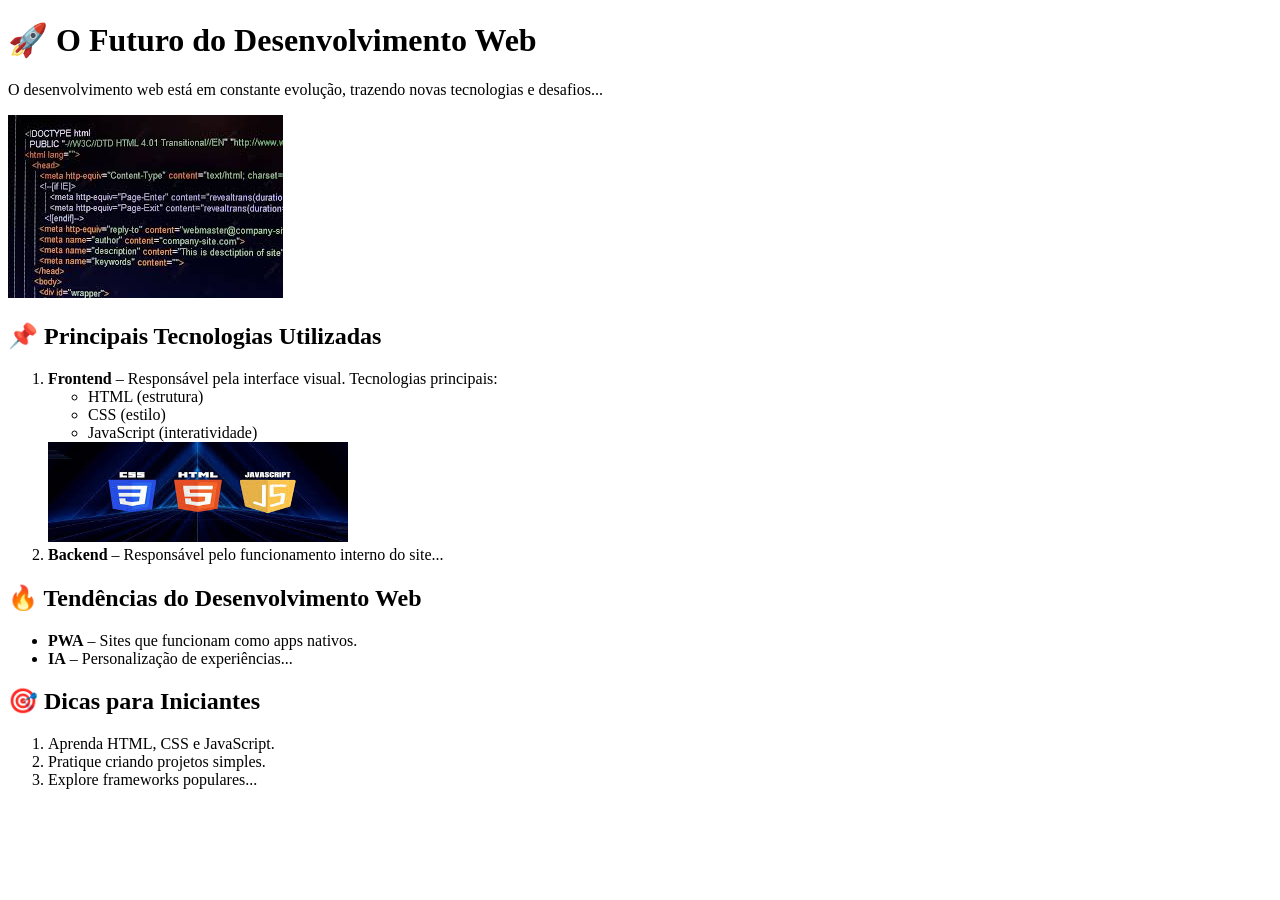
<file: Lista1-Pw/index.html>
<!DOCTYPE html>
<html lang="pt-br">
<head>
    <meta charset="UTF-8">
    <title>O Futuro do Desenvolvimento Web</title>
</head>
<body>
    <h1>🚀 O Futuro do Desenvolvimento Web</h1>
    <p>O desenvolvimento web está em constante evolução, trazendo novas tecnologias e desafios...</p>
    <img src="foto2.jpeg" alt="Código em uma tela de computador">


    <h2>📌 Principais Tecnologias Utilizadas</h2>
    <ol>
        <li><strong>Frontend</strong> – Responsável pela interface visual. Tecnologias principais:
            <ul>
                <li>HTML (estrutura)</li>
                <li>CSS (estilo)</li>
                <li>JavaScript (interatividade)</li>
            </ul>
            <img src="foto1.jpeg" height="100px" width="300px" alt="HTML, CSS e JavaScript">
        </li>
        <li><strong>Backend</strong> – Responsável pelo funcionamento interno do site...
          
        </li>
    </ol>


    <h2>🔥 Tendências do Desenvolvimento Web</h2>
    <ul>
        <li><strong>PWA</strong> – Sites que funcionam como apps nativos.
           
        </li>
        <li><strong>IA</strong> – Personalização de experiências...

        </li>
    </ul>


    <h2>🎯 Dicas para Iniciantes</h2>
    <ol>
        <li>Aprenda HTML, CSS e JavaScript.</li>
        <li>Pratique criando projetos simples.</li>
        <li>Explore frameworks populares...</li>
    </ol>
</body>
</html>
</file>
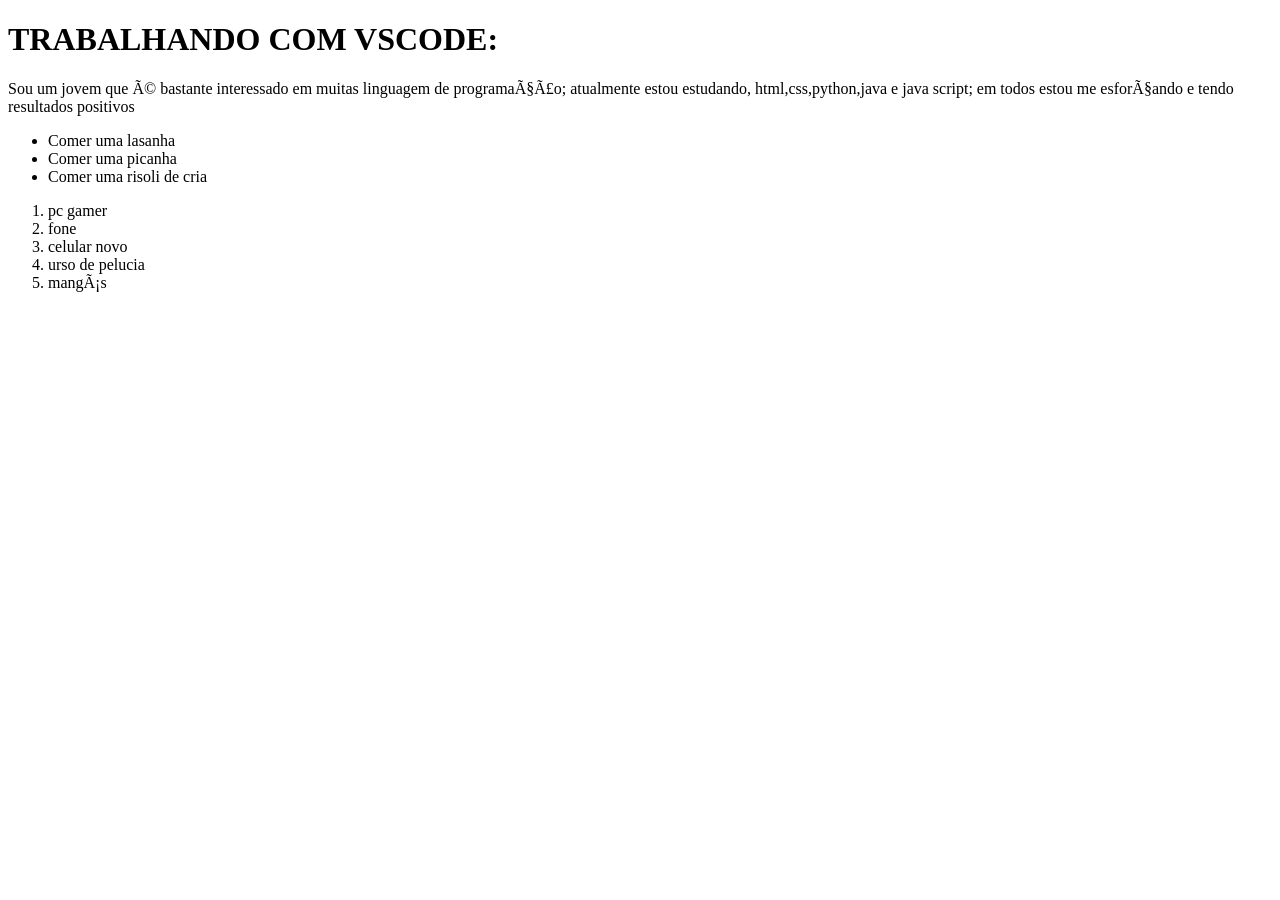
<file: Lista2-Pw/index.html>
<!DOCTYPE html>
<html lang="en">
<head>
    <meta charset="pt-BR">
    <meta name="viewport" content="width=device-width, initial-scale=1.0">
    <title>ATIV. 1 e 2 -lista 2</title>
</head>
<body>

    <!-- //1 e //2 -->

    <h1>TRABALHANDO COM VSCODE:</h1>

    <p>Sou um jovem que é bastante interessado em muitas 
        linguagem de programação; atualmente estou estudando, html,css,python,java e java script; 
        em todos estou me esforçando e tendo resultados positivos</p>

    <ul>
        <li>Comer uma lasanha</li>
        <li>Comer uma picanha</li>
        <li>Comer uma risoli de cria</li>
    </ul>

    <ol>
        <li>pc gamer</li>
        <li>fone</li>
        <li>celular novo</li>
        <li>urso de pelucia</li>
        <li>mangás</li>
    </ol>

   
    
</body>
</html>
</file>
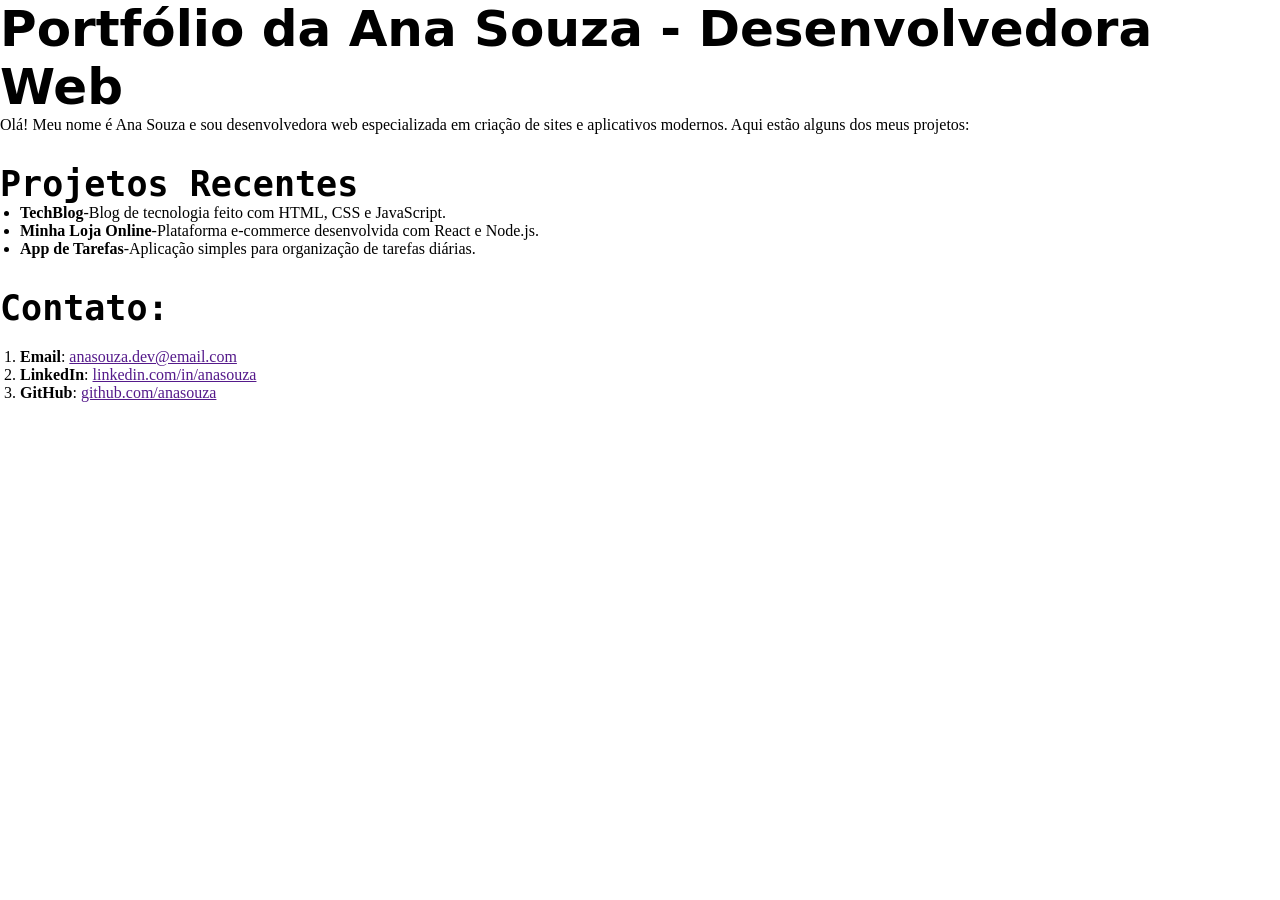
<file: Lista3- Pw/index.html>
<!DOCTYPE html>
<html lang="pt- BR">
<head>
    <link rel="stylesheet" href="style.css">
    <meta charset="UTF-8">
    <meta name="viewport" content="width=device-width, initial-scale=1.0">
    <title>Pequeno Portfólio</title>
</head>
<body>
    <h1>Portfólio da Ana Souza - Desenvolvedora Web</h1>
    <p>Olá! Meu nome é Ana Souza e sou desenvolvedora web especializada em criação de sites e aplicativos modernos. Aqui estão alguns dos meus projetos:</p>
<mae1>
    <h2>Projetos Recentes</h2>
    <ul>
        <lista>
        <li><strong>TechBlog</strong>-Blog de tecnologia feito com HTML, CSS e JavaScript.</li>
        <li><strong>Minha Loja Online</strong>-Plataforma e-commerce desenvolvida com React e Node.js.</li>
        <li><strong>App de Tarefas</strong>-Aplicação simples para organização de tarefas diárias.</li>
        </lista>
    </ul>
</mae1>
<mae1>
    <h2>Contato:</h2>
    <ol>
        <lista>
        <li><strong>Email</strong>: <a href="">anasouza.dev@email.com</a></li>
        <li><strong>LinkedIn</strong>: <a href="">linkedin.com/in/anasouza</a></li>
        <li><strong>GitHub</strong>: <a href="">github.com/anasouza</a></li>
        </lista>
    </ol>

    
</mae1>
</body>
</html>
</file>
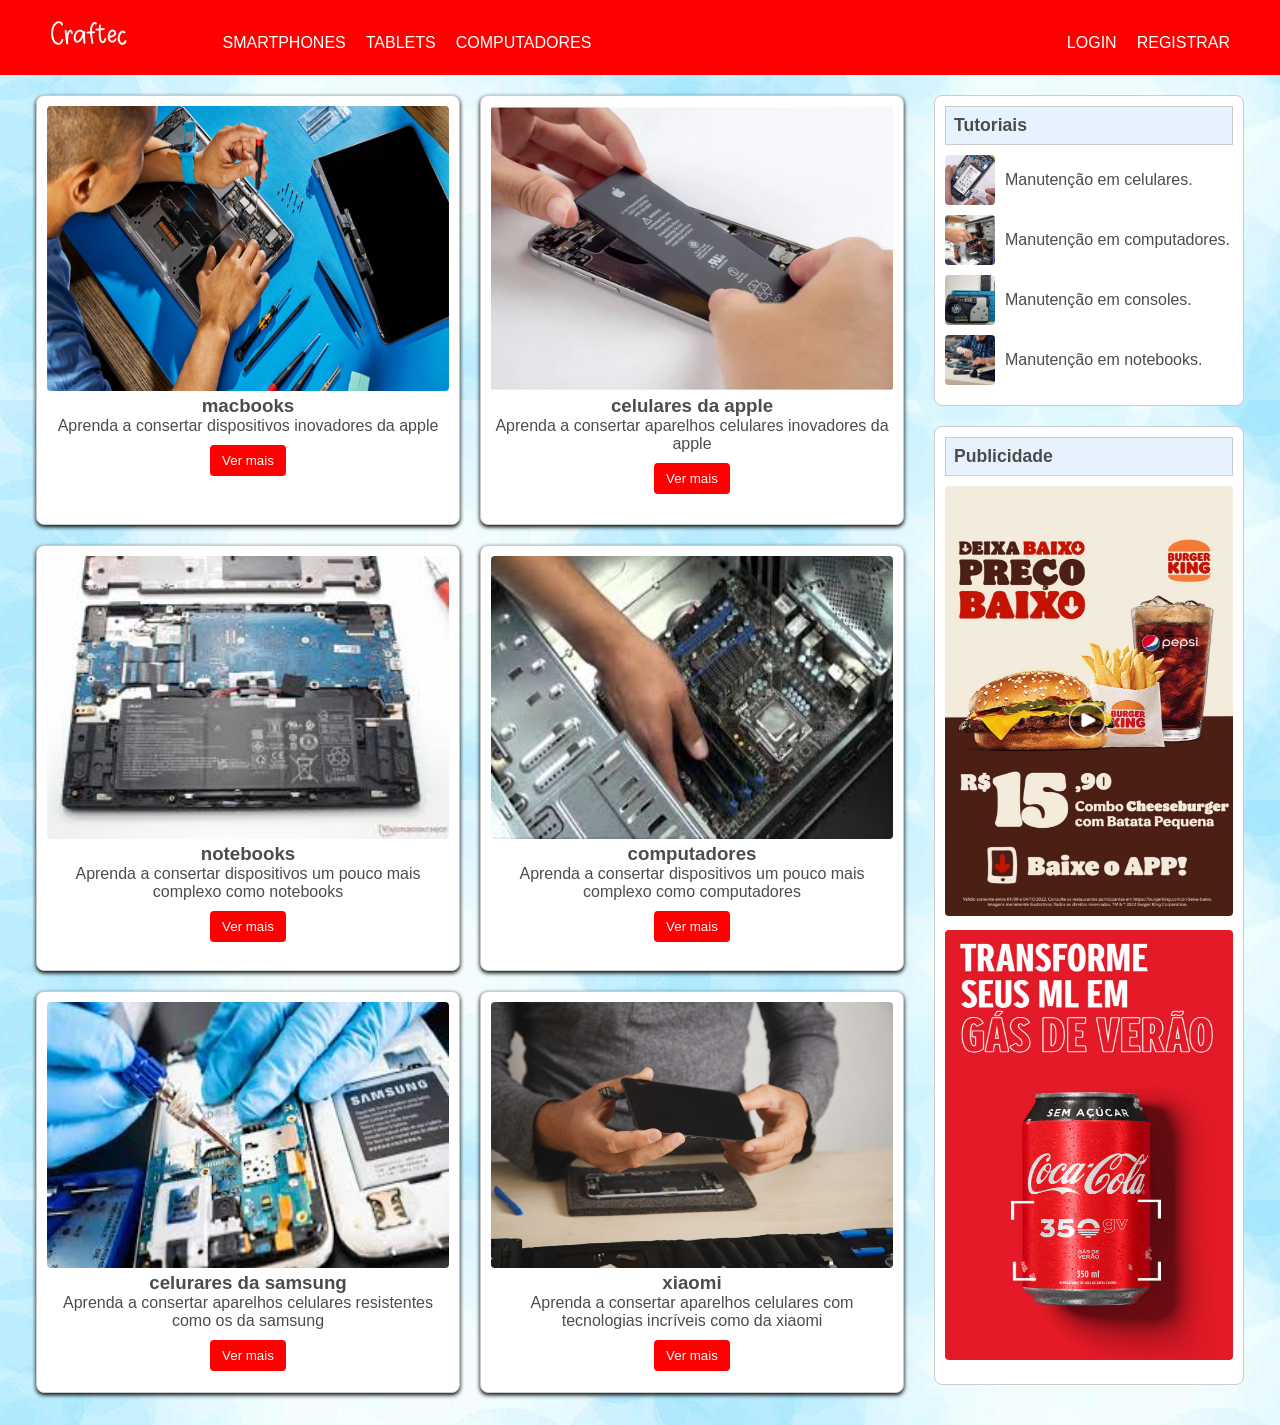
<file: pwl-lista-8/index.html>
<!DOCTYPE html>
<html lang="pt-br">

<head>
  <meta charset="UTF-8" />
  <meta name="viewport" content="width=device-width, initial-scale=1.0" />
  <title>Home</title>
  <link rel="stylesheet" href="./css/style.css" />
</head>
<div class="body-home">

  <body>
    <div id="home2">
      <div class="Craftec">
        <p>Craftec</p>
      </div>
      <div class="dispositivos">
        <p>SMARTPHONES</p>
        <p>TABLETS</p>
        <p>COMPUTADORES</p>
      </div>
      <div class="login">
        <p>LOGIN</p>
        <p>REGISTRAR</p>
      </div>
    </div>
    <div class="container">
      <main class="produtos">
        <div class="card">
          <img src="./assets/images/Apple-Self-Service-Mac-Repair-August-2022-hero.jpg.og.jpg" alt="macbook">
          <h3>macbooks</h3>
          <p>Aprenda a consertar dispositivos inovadores da apple</p>
          <button>Ver mais</button>
        </div>
        <div class="card">
          <img src="./assets/images/apple.webp" alt="Produto 2">
          <h3>celulares da apple</h3>
          <p>Aprenda a consertar aparelhos celulares inovadores da apple</p>
          <button>Ver mais</button>
        </div>
        <div class="card">
          <img src="./assets/images/notebook.jpeg" alt="Produto 3">
          <h3>notebooks</h3>
          <p>Aprenda a consertar dispositivos um pouco mais complexo como notebooks</p>
          <button>Ver mais</button>
        </div>
        <div class="card">
          <img src="./assets/images/pc.jpeg" alt="Produto 4">
          <h3>computadores</h3>
          <p>Aprenda a consertar dispositivos um pouco mais complexo como computadores</p>
          <button>Ver mais</button>
        </div>
        <div class="card">
          <img src="./assets/images/samsung.jpeg" alt="Produto 5">
          <h3>celurares da samsung</h3>
          <p>Aprenda a consertar aparelhos celulares resistentes como os da samsung</p>
          <button>Ver mais</button>
        </div>
        <div class="card">
          <img src="./assets/images/xiaomi.jpg" alt="Produto 6">
          <h3>xiaomi</h3>
          <p>Aprenda a consertar aparelhos celulares com tecnologias incríveis como da xiaomi</p>
          <button>Ver mais</button>
        </div>
      </main>

      <aside class="sidebar">
        <section class="tutoriais">
          <h2>Tutoriais</h2>
          <div class="tutorial-item">
            <img src="./assets/images/manutenção de celulares.jpg" alt="tutorial 1">
            <p>Manutenção em celulares.</p>
          </div>
          <div class="tutorial-item">
            <img src="./assets/images/manutenção de computadores.jpeg" alt="tutorial 1">
            <p>Manutenção em computadores.</p>
          </div>
          <div class="tutorial-item">
            <img src="./assets/images/manutenção de console.jpg" alt="tutorial 1">
            <p>Manutenção em consoles.</p>
          </div>
          <div class="tutorial-item">
            <img src="./assets/images/manutenção em notebooks.jpg" alt="tutorial 1">
            <p>Manutenção em notebooks.</p>
          </div>
        </section>

        <section class="publicidade">
          <h2>Publicidade</h2>
          <img src="./assets/images/propagandas-criativas-burguer-king.jpeg" alt="propaganda 1">
          <img src="./assets/images/cc_gv_banner_site_768x1365_vert_01_a_v30_0.jpg" alt="propaganda 2">
        </section>
      </aside>
    </div>
  </body>
</div>

</html>
</file>
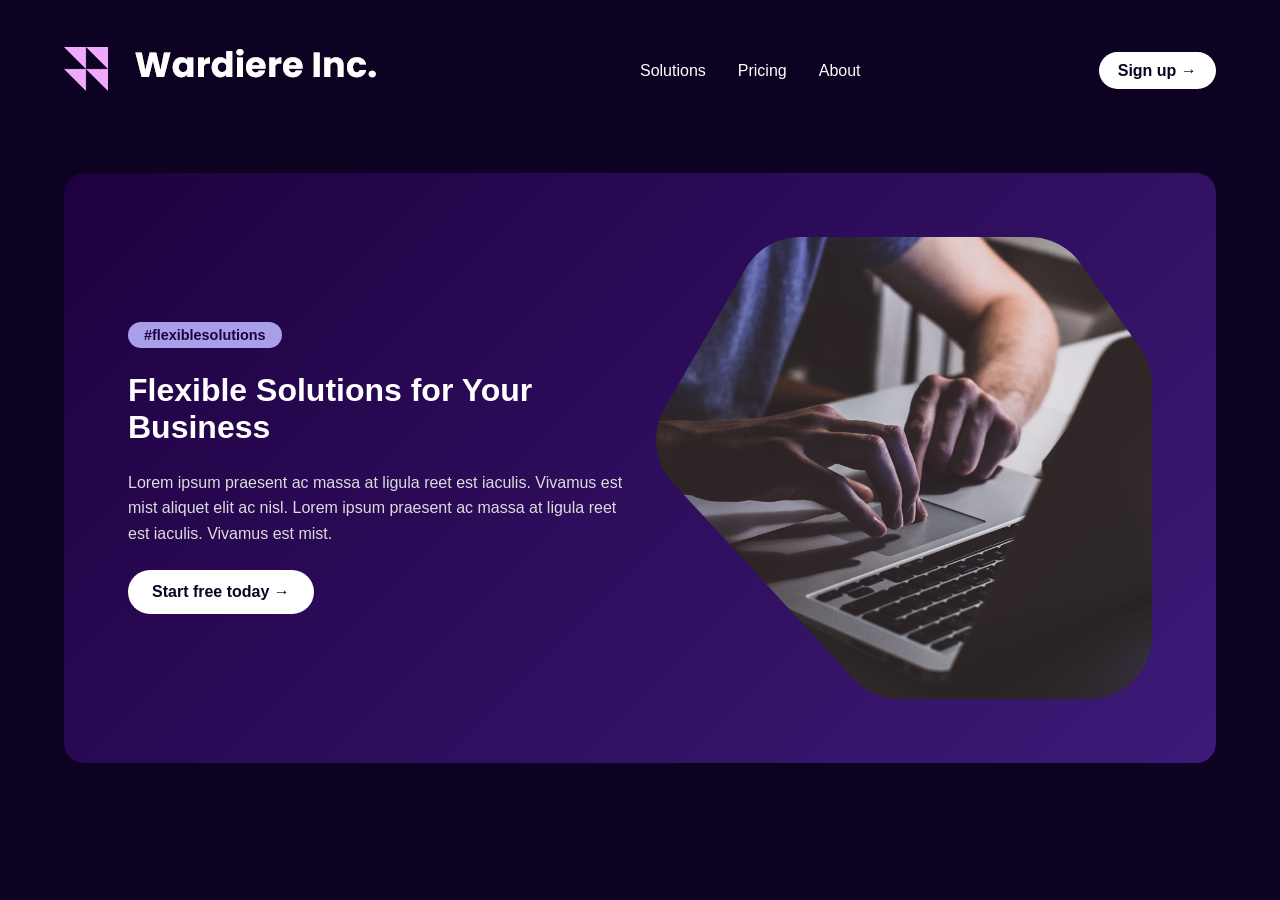
<file: list9-PW/Land-page/index.html>
<!DOCTYPE html>
<html lang="pt-br">
<head>
  <meta charset="UTF-8" />
  <meta name="viewport" content="width=device-width, initial-scale=1.0"/>
  <title>Wardiere Inc.</title>
  <link rel="stylesheet" href="style.css" />
</head>
<body>
  <header>
    <div class="logo">
      <img src="./logo.png" alt="Wardiere Inc. Logo" />

    </div>
    <nav>
      <ul>
        <li><a href="#">Solutions</a></li>
        <li><a href="#">Pricing</a></li>
        <li><a href="#">About</a></li>
      </ul>
    </nav>
    <a href="#" class="btn-signup">Sign up →</a>
  </header>

  <main class="hero">
    <div class="text-content">
      <span class="tag">#flexiblesolutions</span>
      <h1>Flexible Solutions for Your Business</h1>
      <p>Lorem ipsum praesent ac massa at ligula reet est iaculis. Vivamus est mist aliquet elit ac nisl. Lorem ipsum praesent ac massa at ligula reet est iaculis. Vivamus est mist.</p>
      <a href="#" class="btn-start">Start free today →</a>
    </div>
    <div class="image-content">
      <img src="./banner.png" alt="Banner" />
    </div>
  </main>
</body>
</html>
</file>
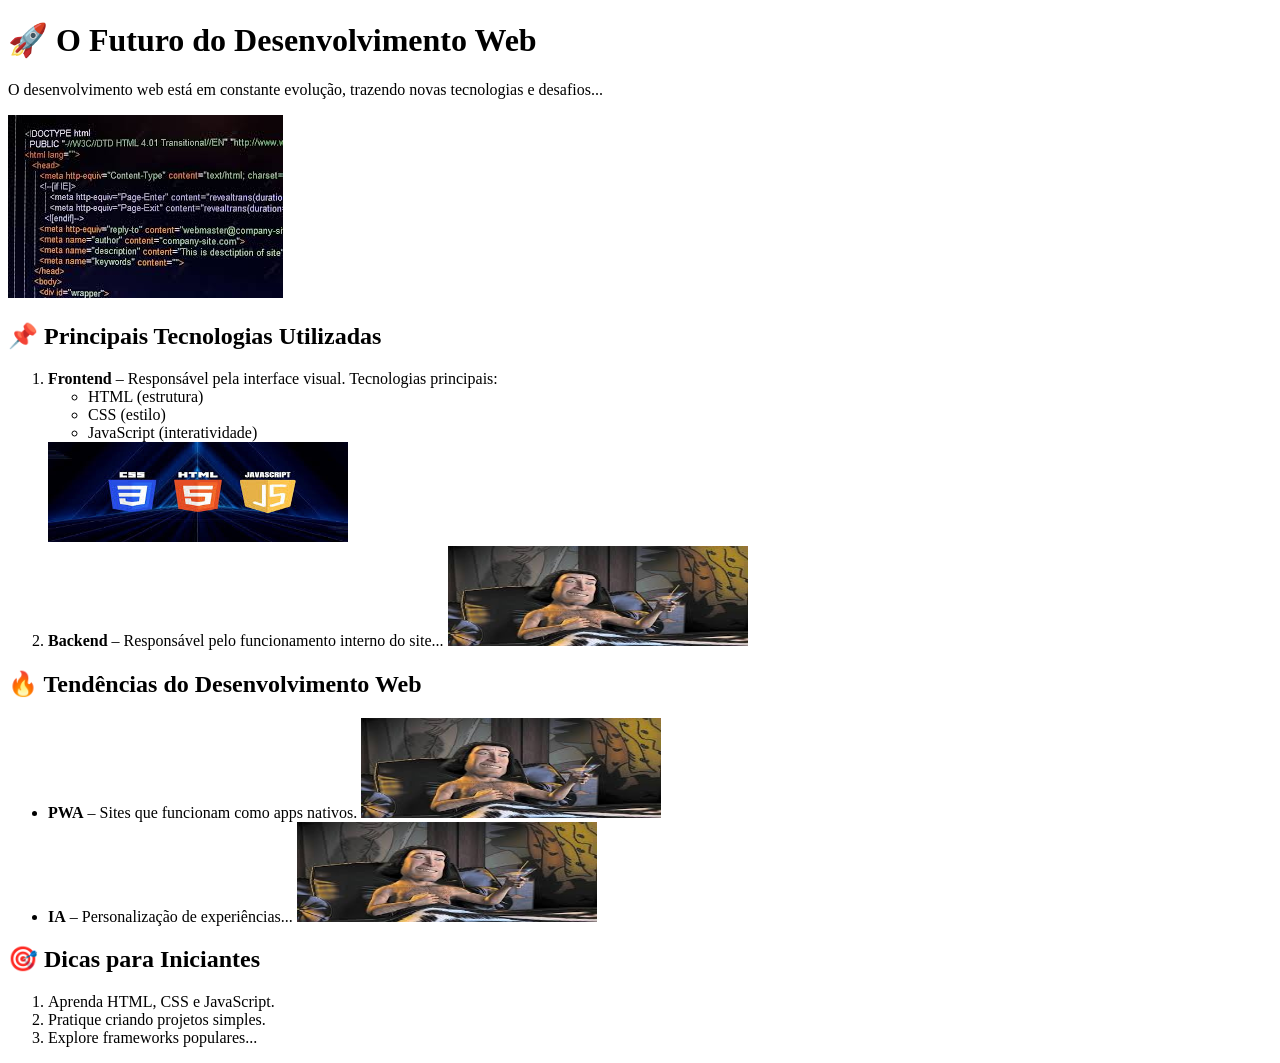
<file: PastaTudo-Certo/Lista1-Pw/index.html>
<!DOCTYPE html>
<html lang="pt-br">
<head>
    <meta charset="UTF-8">
    <title>O Futuro do Desenvolvimento Web</title>
</head>
<body>
    <h1>🚀 O Futuro do Desenvolvimento Web</h1>
    <p>O desenvolvimento web está em constante evolução, trazendo novas tecnologias e desafios...</p>
    <img src="foto2.jpeg" alt="Código em uma tela de computador">


    <h2>📌 Principais Tecnologias Utilizadas</h2>
    <ol>
        <li><strong>Frontend</strong> – Responsável pela interface visual. Tecnologias principais:
            <ul>
                <li>HTML (estrutura)</li>
                <li>CSS (estilo)</li>
                <li>JavaScript (interatividade)</li>
            </ul>
            <img src="foto1.jpeg" height="100px" width="300px" alt="HTML, CSS e JavaScript">
        </li>
        <li><strong>Backend</strong> – Responsável pelo funcionamento interno do site...
            <img src="foto3.jpeg" height="100px" width="300px" alt="Servidor backend">
        </li>
    </ol>


    <h2>🔥 Tendências do Desenvolvimento Web</h2>
    <ul>
        <li><strong>PWA</strong> – Sites que funcionam como apps nativos.
            <img src="foto3.jpeg" height="100px" width="300px" alt="Aplicação web progressiva">
        </li>
        <li><strong>IA</strong> – Personalização de experiências...
            <img src="foto3.jpeg" height="100px" width="300px"   alt="Inteligência Artificial">
        </li>
    </ul>


    <h2>🎯 Dicas para Iniciantes</h2>
    <ol>
        <li>Aprenda HTML, CSS e JavaScript.</li>
        <li>Pratique criando projetos simples.</li>
        <li>Explore frameworks populares...</li>
    </ol>
</body>
</html>
</file>
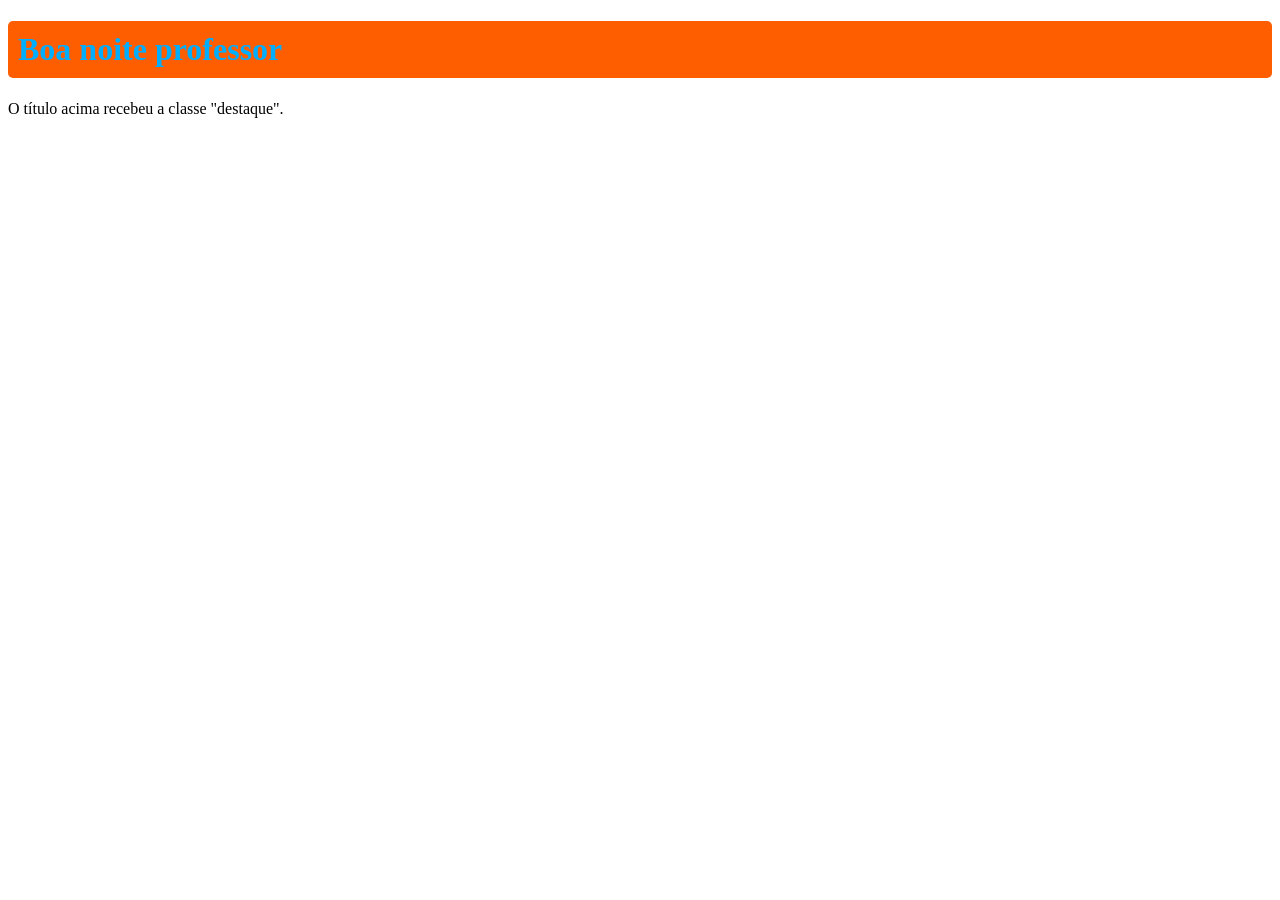
<file: list 1 sem-resp.md/project3.html>
<!DOCTYPE html>
<html lang="en">
<head>
    <meta charset="UTF-8">
    <meta name="viewport" content="width=device-width, initial-scale=1.0">
    <title>Document</title>
     <style>
    .destaque {
      color:  rgb(0, 174, 255);
      background-color: rgb(255, 94, 0);
      padding: 10px;
      border-radius: 5px;
    }
  </style>
</head>
<body>

    <h1 id="titulo-principal">Boa noite professor</h1>
  <p>O título acima recebeu a classe "destaque".</p>

<script src="./code3.js">

</script>

</body>
</html>
</file>
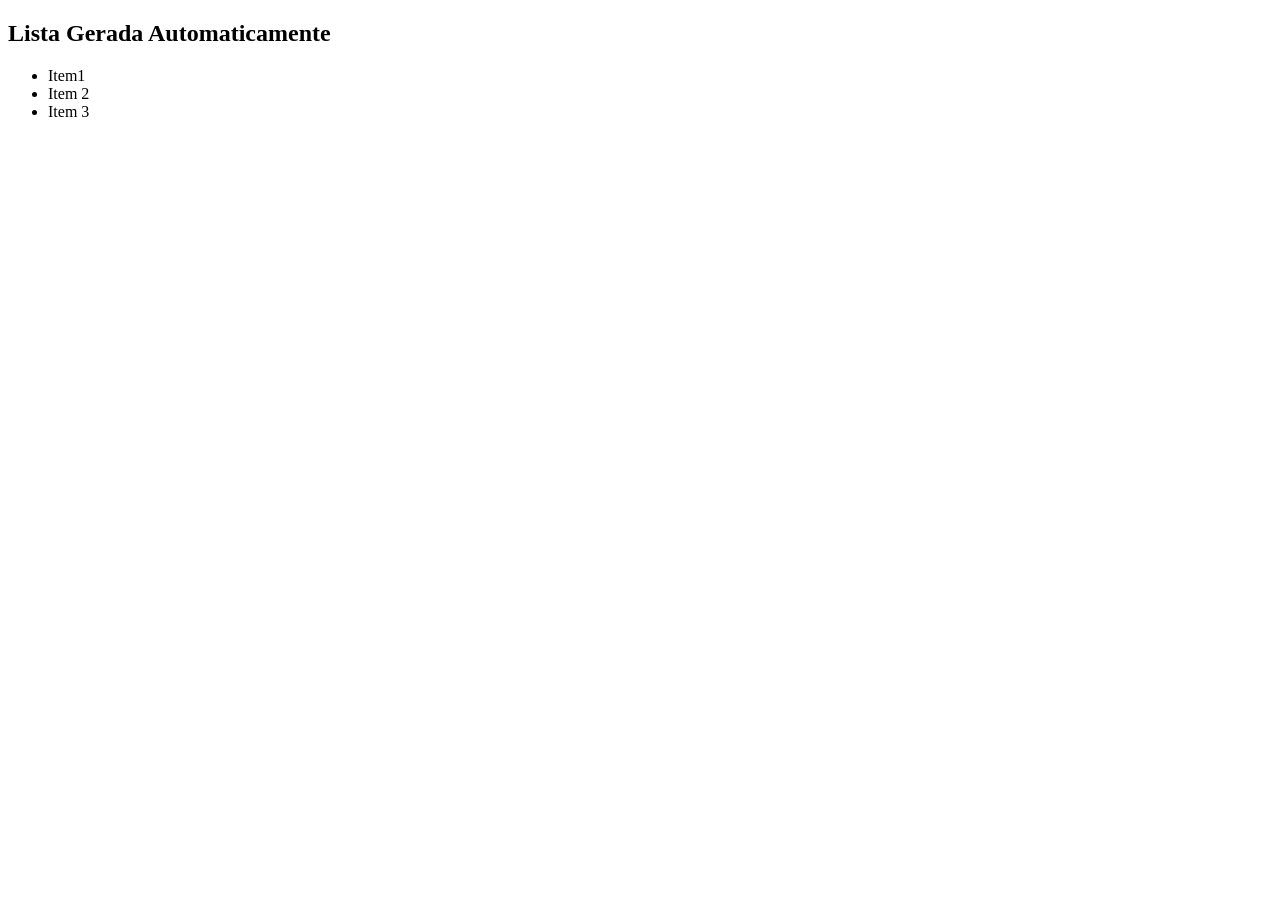
<file: list 1 sem-resp.md/project4.html>
<!DOCTYPE html>
<html lang="en">
<head>
    <meta charset="UTF-8">
    <meta name="viewport" content="width=device-width, initial-scale=1.0">
    <title>Preenchendo a lista</title>
</head>
<body>

     <h2>Lista Gerada Automaticamente</h2>
  <ul id="minhaLista"></ul>

<script src="./code4.js">
    
</script>

</body>
</html>
</file>
<file: Lista3- Pw/style.css>
*{
    margin: 0;
    padding: 0;
}

h1{
    font-size: 50px;
    font-family: "Boldonse", system-ui;
}

h2{
    font-size: 35px;
    font-family: "Roboto Mono", monospace;
    margin-top: 30px;
}

ol{
    margin-top: 20px;
}

lista{
    display: flex;
    flex-direction: column;
    margin-left: 20px;
}
</file>
<file: pwl-lista-8/css/style.css>
@import url(./reset.css);
@import url(./variables.css);

@font-face {
    font-family: 'Craftsy';
    src: url(../assets/fonts/Craftsy.otf) format(opentype);
    font-weight: normal;
}

.login-body {
    margin: 0;
    padding: 0;
    background-color: var(--background-color2);
    background-size: cover;
    background-position: center;
    height: 100vh;
    align-items: center;
    justify-items: center;
    font-family: 'Segoe UI', Tahoma, Geneva, Verdana, sans-serif;
    color: var(--color-primary);
}

.Craftec {
    font-family: var(--font-family);
    font-size: 2rem;
    display: flex;
    color: var(--color-text);
    padding: 5px 20px 10px 20px;
    gap: 20px;
}

.dispositivos {
    display: flex;
    color: var(--color-text);
    padding: 20px 20px 10px 20px;
    gap: 20px;
}

.home {
    background-color: var(--background-color);
    color: var(--color-text);
    display: flex;
    justify-content: space-between;
    align-items: center;
    padding: 10px 30px;
    position: sticky;
    top: 0;
    z-index: 10;
    width: 100%;
    font-size: var(--font-size-base);
}

.login {
    color: var(--color-text);
    display: flex;
    padding: 20px 20px 10px 20px;
    padding-left: 400px;
    gap: 20px;
}

.titulo {
    padding-top: 100px;
}

.formulario-login {
    padding: 20px 0 20px 0;
}

input[type="password"] {
    width: 350px;
    height: 30px;
}

input[type="email"] {
    width: 350px;
    height: 30px;
}

.opcao {
    padding: 10px 0 0 220px;
}

input[type="checkbox"] {
    color: var(--color-quarto);
}

input[type="radio"] {
    color: var(--color-quarto);
}

.entrar button {
    border-radius: 5px;
    background-color: var(--color-terciary);
    color: white;
    cursor: pointer;
    width: 100px;
    height: 30px;
}

.entrar {
    padding: 10px 250px 0 0;
    border: none;
}

.formulario-registro {
    padding: 20px 0 20px 0;
}

input[type="text"] {
    width: 350px;
    height: 30px;
}

input[type="email"] {
    width: 350px;
    height: 30px;
}

input[type="password"] {
    width: 350px;
    height: 30px;
}

.registro {
    margin: 0;
    padding: 0;
    background-image: url(../assets/images/6929681-fundo-abstrato-bokeh-circulo-azul-claro-abstrato-azul-efeito-fundo-azul-claro-fundo-abstrato-gratis-foto.jpg);
    background-size: cover;
    background-position: center;
    height: 100%;
    align-items: center;
    justify-items: center;
    font-family: 'Segoe UI', Tahoma, Geneva, Verdana, sans-serif;
    color: var(--color-primary);
}

.formulario-registro p {
    color: var(--color-secundary);
    padding-bottom: 20px;
}

.formulario-registro2 {
    align-content: left;
}

.opcoes {
    padding: 20px 20px 20px 0;
    display: flex;
}

.masculino {
    padding-right: 10px;
}

.feminino {
    padding-right: 10px;
}

.prefiro {
    padding-right: 5px;
}

.paises {
    padding-top: 20px;
}

.opcoes2 {
    padding: 20px 20px 20px 0;
    display: flex;
}

.guitarra {
    padding-right: 10px;
}

.futebol {
    padding-right: 10px;
}

.tenis {
    padding-right: 7px;
}

.programacao {
    padding-left: 5px;
}

.comentario {
    width: 350px;
    height: 150px;
}

.termos {
    padding: 20px 10px 20px 0;
}

.input [type="submit"] {
    border-radius: 5px;
    cursor: pointer;
}

.button-registro button {
    border-radius: 5px;
    color: var(--color-text);
    background-color: var(--color-terciary);
    cursor: pointer;
    width: 100px;
    height: 30px;
}

.body-home {
    background-image: url(../assets/images/6929681-fundo-abstrato-bokeh-circulo-azul-claro-abstrato-azul-efeito-fundo-azul-claro-fundo-abstrato-gratis-foto.jpg);
    font-family: Arial, sans-serif;
    color: var(--color-quarto);
    min-height: 100vh;
}

#home2 {
    background-color: var(--background-color);
    color: var(--color-text);
    display: flex;
    justify-content: space-between;
    align-items: center;
    padding: 10px 30px;
    position: sticky;
    top: 0;
    z-index: 10;
}

.container {
    display: flex;
    padding: 20px;
    align-items: flex-start;
    justify-content: center;
    gap: 30px;
}

.produtos {
    width: 70%;
    display: grid;
    grid-template-columns: repeat(2, 1fr);
    gap: 20px;
}

.card {
    background-color: var(--color-text);
    padding: 10px;
    border: 1px solid var(--color-quinto);
    text-align: center;
    border-radius: 8px;
    box-shadow: 0 2px 4px var(--color-primary);
}

.card img {
    width: 100%;
    height: 70%;
    border-radius: 4px;
}

.card button {
    background-color: var(--background-color);
    color: var(--color-text);
    border: none;
    padding: 8px 12px;
    margin-top: 10px;
    cursor: pointer;
    border-radius: 4px;
}

.sidebar {
    width: 25%;
}

.sidebar section {
    background-color: var(--color-text);
    padding: 10px;
    margin-bottom: 20px;
    border: 1px solid var(--color-quinto);
    border-radius: 8px;
}

.sidebar h2 {
    background-color: #e6f3ff;
    padding: 8px;
    border: 1px solid #ccc;
    margin-bottom: 10px;
    font-size: 1.1rem;
}

.tutorial-item {
    display: flex;
    align-items: center;
    gap: 10px;
    margin-bottom: 10px;
}

.tutorial-item img {
    width: 50px;
    height: 50px;
    object-fit: cover;
    border-radius: 4px;
}

.publicidade img {
    width: 100%;
    height: 430px;
    margin-bottom: 10px;
    border-radius: 4px;
}
</file>
<file: list9-PW/Land-page/style.css>
* {
  margin: 0;
  padding: 0;
  box-sizing: border-box;
}

body {
  font-family: 'Segoe UI', sans-serif;
  background-color: #0d0221;
  color: #ffffff;
}

header {
  display: flex;
  align-items: center;
  justify-content: space-between;
  padding: 2rem 4rem;
  background-color: transparent;
}

.logo {
  display: flex;
  align-items: center;
  gap: 0.5rem;
}

.logo img {
  width: 100%;
  height: 100%;
}

.logo span {
  font-weight: bold;
  font-size: 1.2rem;
}

nav ul {
  list-style: none;
  display: flex;
  gap: 2rem;
}

nav a {
  text-decoration: none;
  color: #fff;
  font-weight: 500;
}

.btn-signup {
  background-color: #fff;
  color: #0d0221;
  padding: 0.6rem 1.2rem;
  border-radius: 25px;
  text-decoration: none;
  font-weight: 600;
  transition: background-color 0.3s;
}

.btn-signup:hover {
  background-color: #e0e0e0;
}

.hero {
  display: grid;
  grid-template-columns: 1fr 1fr;
  background: linear-gradient(135deg, #1e0040, #3d1a78);
  padding: 4rem;
  border-radius: 20px;
  margin: 2rem 4rem;
  gap: 2rem;
}

.text-content {
  display: flex;
  flex-direction: column;
  justify-content: center;
  gap: 1.5rem;
}

.tag {
  background-color: #a89fe8;
  color: #1e0040;
  align-self: flex-start;
  padding: 0.3rem 1rem;
  border-radius: 999px;
  font-size: 0.9rem;
  font-weight: 600;
}

.text-content h1 {
  font-size: 2rem;
  font-weight: bold;
}

.text-content p {
  font-size: 1rem;
  line-height: 1.6;
  color: #dcdcdc;
}

.btn-start {
  display: inline-flex;
  align-items: center;
  gap: 0.5rem;
  background-color: #fff;
  color: #0d0221;
  padding: 0.8rem 1.5rem;
  border-radius: 30px;
  font-weight: 600;
  text-decoration: none;
  width: fit-content;
}

.btn-start:hover {
  background-color: #e0e0e0;
}

.image-content {
  display: flex;
  align-items: center;
  justify-content: center;
}

.image-content img {
  width: 100%;
  max-width: 500px;
  border-radius: 25px;
}
</file>
